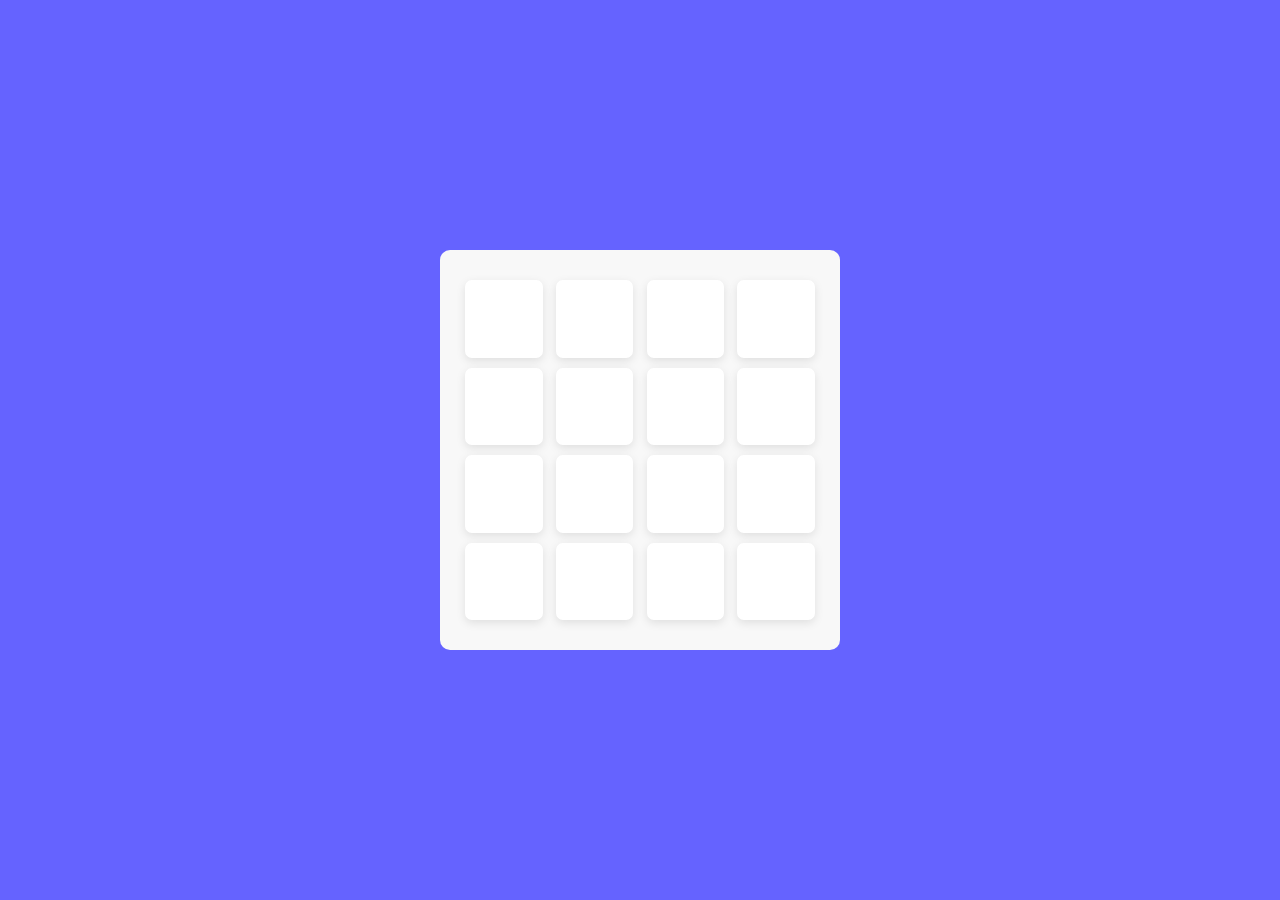
<file: index.html>
<!DOCTYPE html>
<html lang="en">

<head>
    <meta charset="UTF-8">
    <meta http-equiv="X-UA-Compatible" content="IE=edge">
    <meta name="viewport" content="width=device-width, initial-scale=1.0">
    <title>Pokemon Game</title>
    <link rel="stylesheet" href="style.css">
    <link rel="stylesheet" href="https://fonts.googleapis.com/icon?family=Material+Icons" />
</head>

<body>
    <div class="wrapper">
        <ul class="cards">
            <li class="card">
                <div class="view front-view">
                    <span class="material-icons">question_mark</span>
                </div>
                <div class="view back-view">
                    <img src="images/img-1.png" alt="card-imd" class="">
                </div>
            </li>
            <li class="card">
                <div class="view front-view">
                    <span class="material-icons">question_mark</span>
                </div>
                <div class="view back-view">
                    <img src="images/img-2.png" alt="card-imd" class="">
                </div>
            </li>
            <li class="card">
                <div class="view front-view">
                    <span class="material-icons">question_mark</span>
                </div>
                <div class="view back-view">
                    <img src="images/img-3.png" alt="card-imd" class="">
                </div>
            </li>
            <li class="card">
                <div class="view front-view">
                    <span class="material-icons">question_mark</span>
                </div>
                <div class="view back-view">
                    <img src="images/img-4.png" alt="card-imd" class="">
                </div>
            </li>
            <li class="card">
                <div class="view front-view">
                    <span class="material-icons">question_mark</span>
                </div>
                <div class="view back-view">
                    <img src="images/img-5.png" alt="card-imd" class="">
                </div>
            </li>
            <li class="card">
                <div class="view front-view">
                    <span class="material-icons">question_mark</span>
                </div>
                <div class="view back-view">
                    <img src="images/img-6.png" alt="card-imd" class="">
                </div>
            </li>
            <li class="card">
                <div class="view front-view">
                    <span class="material-icons">question_mark</span>
                </div>
                <div class="view back-view">
                    <img src="images/img-7.png" alt="card-imd" class="">
                </div>
            </li>
            <li class="card">
                <div class="view front-view">
                    <span class="material-icons">question_mark</span>
                </div>
                <div class="view back-view">
                    <img src="images/img-8.png" alt="card-imd" class="">
                </div>
            </li>

            <li class="card">
                <div class="view front-view">
                    <span class="material-icons">question_mark</span>
                </div>
                <div class="view back-view">
                    <img src="images/img-1.png" alt="card-imd" class="">
                </div>
            </li>
            <li class="card">
                <div class="view front-view">
                    <span class="material-icons">question_mark</span>
                </div>
                <div class="view back-view">
                    <img src="images/img-2.png" alt="card-imd" class="">
                </div>
            </li>
            <li class="card">
                <div class="view front-view">
                    <span class="material-icons">question_mark</span>
                </div>
                <div class="view back-view">
                    <img src="images/img-3.png" alt="card-imd" class="">
                </div>
            </li>
            <li class="card">
                <div class="view front-view">
                    <span class="material-icons">question_mark</span>
                </div>
                <div class="view back-view">
                    <img src="images/img-4.png" alt="card-imd" class="">
                </div>
            </li>
            <li class="card">
                <div class="view front-view">
                    <span class="material-icons">question_mark</span>
                </div>
                <div class="view back-view">
                    <img src="images/img-5.png" alt="card-imd" class="">
                </div>
            </li>
            <li class="card">
                <div class="view front-view">
                    <span class="material-icons">question_mark</span>
                </div>
                <div class="view back-view">
                    <img src="images/img-6.png" alt="card-imd" class="">
                </div>
            </li>
            <li class="card">
                <div class="view front-view">
                    <span class="material-icons">question_mark</span>
                </div>
                <div class="view back-view">
                    <img src="images/img-7.png" alt="card-imd" class="">
                </div>
            </li>
            <li class="card">
                <div class="view front-view">
                    <span class="material-icons">question_mark</span>
                </div>
                <div class="view back-view">
                    <img src="images/img-8.png" alt="card-imd" class="">
                </div>
            </li>
        </ul>
    </div>

    <script src="script.js"></script>

</body>

</html>
</file>
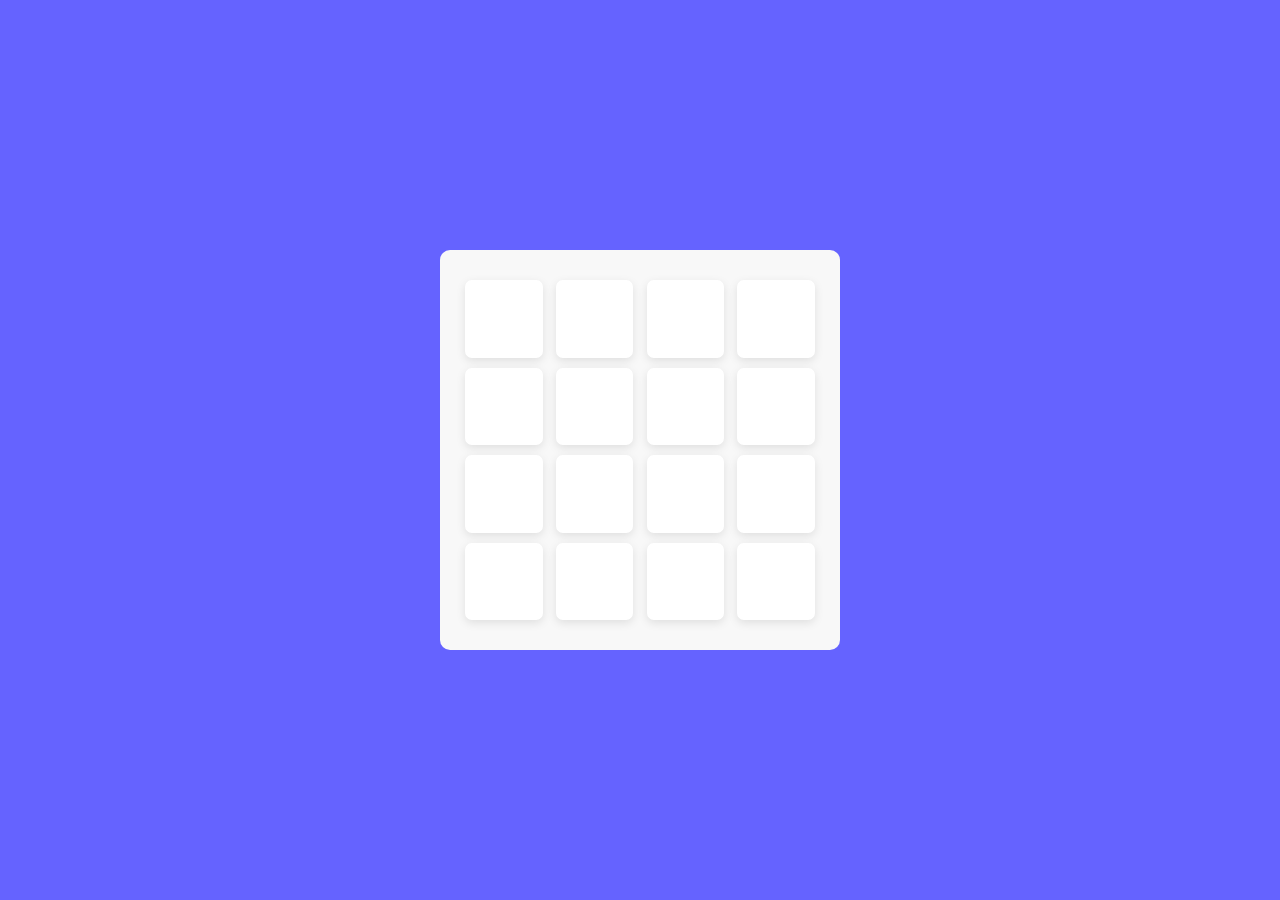
<file: DiamondGame.html>
<!DOCTYPE html>
<html lang="en">

<head>
    <meta charset="UTF-8">
    <meta http-equiv="X-UA-Compatible" content="IE=edge">
    <meta name="viewport" content="width=device-width, initial-scale=1.0">
    <title>Diamond Game</title>
    <link rel="stylesheet" href="style.css">
    <link rel="stylesheet" href="https://fonts.googleapis.com/icon?family=Material+Icons" />
</head>

<body>
    <div class="wrapper">
        <ul class="cards">
            <li class="card">
                <div class="view front-view">
                    <span class="material-icons">question_mark</span>
                </div>
                <div class="view back-view">
                    <img src="images/img-1.png" alt="card-imd" class="">
                </div>
            </li>
            <li class="card">
                <div class="view front-view">
                    <span class="material-icons">question_mark</span>
                </div>
                <div class="view back-view">
                    <img src="images/img-2.png" alt="card-imd" class="">
                </div>
            </li>
            <li class="card">
                <div class="view front-view">
                    <span class="material-icons">question_mark</span>
                </div>
                <div class="view back-view">
                    <img src="images/img-3.png" alt="card-imd" class="">
                </div>
            </li>
            <li class="card">
                <div class="view front-view">
                    <span class="material-icons">question_mark</span>
                </div>
                <div class="view back-view">
                    <img src="images/img-4.png" alt="card-imd" class="">
                </div>
            </li>
            <li class="card">
                <div class="view front-view">
                    <span class="material-icons">question_mark</span>
                </div>
                <div class="view back-view">
                    <img src="images/img-5.png" alt="card-imd" class="">
                </div>
            </li>
            <li class="card">
                <div class="view front-view">
                    <span class="material-icons">question_mark</span>
                </div>
                <div class="view back-view">
                    <img src="images/img-6.png" alt="card-imd" class="">
                </div>
            </li>
            <li class="card">
                <div class="view front-view">
                    <span class="material-icons">question_mark</span>
                </div>
                <div class="view back-view">
                    <img src="images/img-7.png" alt="card-imd" class="">
                </div>
            </li>
            <li class="card">
                <div class="view front-view">
                    <span class="material-icons">question_mark</span>
                </div>
                <div class="view back-view">
                    <img src="images/img-8.png" alt="card-imd" class="">
                </div>
            </li>

            <li class="card">
                <div class="view front-view">
                    <span class="material-icons">question_mark</span>
                </div>
                <div class="view back-view">
                    <img src="images/img-1.png" alt="card-imd" class="">
                </div>
            </li>
            <li class="card">
                <div class="view front-view">
                    <span class="material-icons">question_mark</span>
                </div>
                <div class="view back-view">
                    <img src="images/img-2.png" alt="card-imd" class="">
                </div>
            </li>
            <li class="card">
                <div class="view front-view">
                    <span class="material-icons">question_mark</span>
                </div>
                <div class="view back-view">
                    <img src="images/img-3.png" alt="card-imd" class="">
                </div>
            </li>
            <li class="card">
                <div class="view front-view">
                    <span class="material-icons">question_mark</span>
                </div>
                <div class="view back-view">
                    <img src="images/img-4.png" alt="card-imd" class="">
                </div>
            </li>
            <li class="card">
                <div class="view front-view">
                    <span class="material-icons">question_mark</span>
                </div>
                <div class="view back-view">
                    <img src="images/img-5.png" alt="card-imd" class="">
                </div>
            </li>
            <li class="card">
                <div class="view front-view">
                    <span class="material-icons">question_mark</span>
                </div>
                <div class="view back-view">
                    <img src="images/img-6.png" alt="card-imd" class="">
                </div>
            </li>
            <li class="card">
                <div class="view front-view">
                    <span class="material-icons">question_mark</span>
                </div>
                <div class="view back-view">
                    <img src="images/img-7.png" alt="card-imd" class="">
                </div>
            </li>
            <li class="card">
                <div class="view front-view">
                    <span class="material-icons">question_mark</span>
                </div>
                <div class="view back-view">
                    <img src="images/img-8.png" alt="card-imd" class="">
                </div>
            </li>
        </ul>
    </div>

    <script src="script.js"></script>

</body>

</html>
</file>
<file: style.css>
@import url('https://fonts.googleapis. .com/css2?family=Poppins:wght@400;500;600;700&display=swap');

*{
margin: 0;
padding: 0;
box-sizing: border-box;
font-family: 'Poppins', sans-serif;
}

body {
    display: flex;
    align-items: center;
    justify-content: center;
    min-height: 100vh;
    background: #6563ff;
}

.wrapper {
    height: 400px;
    width: 400px;
    padding: 25px;
    background: #f8f8f8;
    border-radius: 10px;
}

.cards, .card, .view {
    display: flex;
    align-items: center;
    justify-content: center;
}

.cards {
    height: 100%;
    width: 100%;
    flex-wrap: wrap;
    justify-content: space-between;
}

.cards .card {
    cursor: pointer;
    position: relative;
    perspective: 800px;
    transform-style: preserve-3d;
    height: calc(100% / 4 - 10px);
    width: calc(100% / 4 - 10px);
}

.card.shake {
    animation: shake 0.35s ease-in-out;
}

@keyframes shake {
    0%, 100% {
        transform: translateX(0);
    }
    20% {
        transform: translateX(-13px);
    }
    40% {
        transform: translateX(13px);
    }
    60% {
        transform: translateX(-8px);
    }
    80% {
        transform: translateX(8px);
    }
}

.cards .card .view {
    width: 100%;
    height: 100%;
    user-select: none;
    pointer-events: none;
    position: absolute;
    background: #fff;
    border-radius: 7px;
    backface-visibility: hidden;
    transition: transform 0.25s linear;
    box-shadow: 0 3px 10px rgba(0, 0, 0, 0.1);
}

.card .front-view span{
    color: #6563ff;
    font-size: 40px;
}

.card .back-view {
    transform: rotateY(-180deg);
}

.card .back-view img {
    max-width: 45px;
}

.card.flip .front-view {
    transform: rotateY(180deg);
}

.card.flip .back-view {
    transform: rotateY(0);
}
</file>
